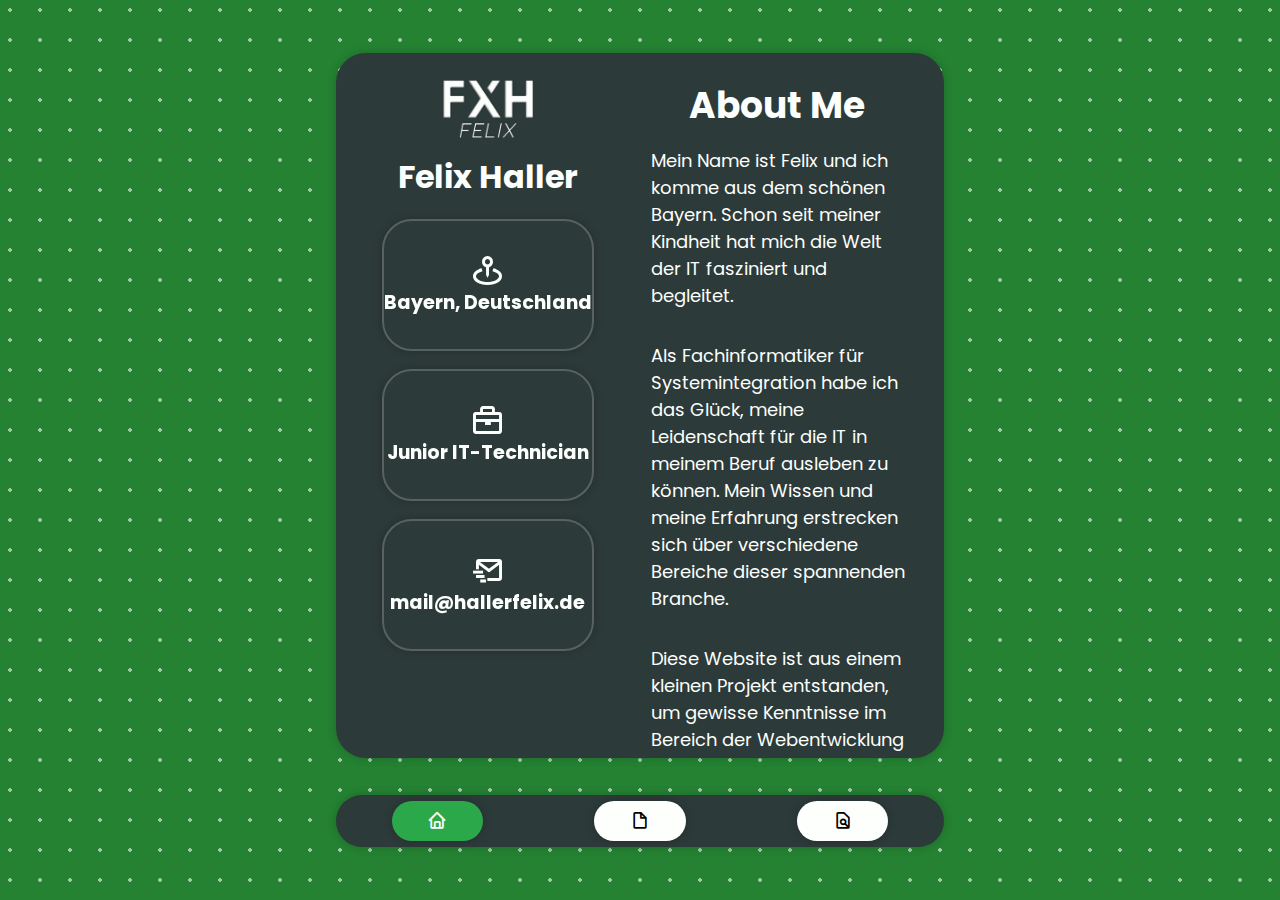
<file: index.html>
<!DOCTYPE html>
<html lang="en">

<head>
    <meta charset="UTF-8">
    <meta http-equiv="X-UA-Compatible" content="IE=edge">
    <meta name="viewport" content="width=device-width, initial-scale=1.0">
    <title>XXXX</title>
    <link rel="stylesheet" href="style.css">
    <link href='https://unpkg.com/boxicons@2.1.4/css/boxicons.min.css' rel='stylesheet'>
    <link rel="icon" href="/assets/FXH_Web_favicon.ico" type="image/x-icon">
</head>

<body>
    <div class="page">
        <div class="wrapper">
            <div class="content-box">
                <div id="mainpage" class="content active">
                    <div class="mainpage-content-left">
                        <img src="assets/FXH_Felix_Transparent.png">
                        <h1>Felix Haller</h1>
                        <div class="mainpage-box">
                            <i class='bx bx-map-pin'></i>
                            <h2 class="mainpage-box-h2">Bayern, Deutschland</h2>
                        </div>
                        <div class="mainpage-box">
                            <i class='bx bx-briefcase'></i>
                            <h2 class="mainpage-box-h2">Junior IT-Technician</h2>
                        </div>
                        <div class="mainpage-box">
                            <i class='bx bx-mail-send' ></i>
                            <h2 class="mainpage-box-h2">mail@hallerfelix.de</h2>
                        </div>
                    </div>
                    <div class="mainpage-content-right">
                        <h1>About Me</h1>
                        <p>Mein Name ist Felix und ich komme aus dem schönen Bayern. Schon seit meiner Kindheit hat mich die Welt der IT fasziniert und begleitet.</p>
                        <br>
                        <p>Als Fachinformatiker für Systemintegration habe ich das Glück, meine Leidenschaft für die IT in meinem Beruf ausleben zu können. Mein Wissen und meine Erfahrung erstrecken sich über verschiedene Bereiche dieser spannenden Branche.</p>
                        <br>
                        <p>Diese Website ist aus einem kleinen Projekt entstanden, um gewisse Kenntnisse im Bereich der Webentwicklung zu sammeln.</p>
                        <br>
                        <p>Fühl dich frei, dich umzusehen und bei Fragen oder Anregungen gerne Kontakt mit mir aufzunehmen.</p>
                    </div>
                </div>
                <!--<div id="contactform-page" class="content">
                    <form action="">
                        <h1>Kontaktformular</h1>
                        <h2>Wie kann ich helfen?</h2>
                        <div class="input-box-contactform">
                            <input type="text" placeholder="Name" required>
                        </div>
                        <div class="input-box-contactform">
                            <input type="text" placeholder="E-Mail-Adresse" required>
                        </div>
                        <div class="input-box-contactform">
                            <input type="text" placeholder="Betreff" required>
                        </div>
                        <div class="input-box-contactform">
                            <input type="text" placeholder="Nachricht" required>
                        </div>
                        <button type="submit" class="button">Absenden</button>
                    </form>
                </div>-->
                <div id="imprint-page" class="content">
                    <div class="imprint-page-content">
                        <h1>Impressum</h1>
                        <h3>Angaben gem. § 5 TMG:</h3>
                        <p>
                            XXXX<br>
                            Anschrift<br>
                            PLZ, Stadt<br>
                            Deutschland<br>
                        </p>
                        <h3>Kontakt:</h3>
                        <p>
                            E-Mail: MAIL
                        </p>
                        <h3>Haftungsausschluss – Disclaimer:</h3>
                        <p><b>Haftung für Inhalte</b><br>Alle Inhalte unseres Internetauftritts wurden mit größter Sorgfalt und nach bestem Gewissen erstellt. Für die Richtigkeit, Vollständigkeit und Aktualität der Inhalte können wir jedoch keine Gewähr übernehmen. Als Diensteanbieter sind wir gemäß § 7 Abs.1 TMG für eigene Inhalte auf diesen Seiten nach den allgemeinen Gesetzen verantwortlich. Nach §§ 8 bis 10 TMG sind wir als Diensteanbieter jedoch nicht verpflichtet, übermittelte oder gespeicherte fremde Informationen zu überwachen oder nach Umständen zu forschen, die auf eine rechtswidrige Tätigkeit hinweisen. Verpflichtungen zur Entfernung oder Sperrung der Nutzung von Informationen nach den allgemeinen Gesetzen bleiben hiervon unberührt. <br> <br> Eine diesbezügliche Haftung ist jedoch erst ab dem Zeitpunkt der Kenntniserlangung einer konkreten Rechtsverletzung möglich. Bei Bekanntwerden von den o.g. Rechtsverletzungen werden wir diese Inhalte unverzüglich entfernen.</p>
                        <p><b>Haftungsbeschränkung für externe Links</b><br>Unsere Webseite enthält Links auf externe Webseiten Dritter. Auf die Inhalte dieser direkt oder indirekt verlinkten Webseiten haben wir keinen Einfluss. Daher können wir für die „externen Links“ auch keine Gewähr auf Richtigkeit der Inhalte übernehmen. Für die Inhalte der externen Links sind die jeweilige Anbieter oder Betreiber (Urheber) der Seiten verantwortlich. <br> <br>Die externen Links wurden zum Zeitpunkt der Linksetzung auf eventuelle Rechtsverstöße überprüft und waren im Zeitpunkt der Linksetzung frei von rechtswidrigen Inhalten. Eine ständige inhaltliche Überprüfung der externen Links ist ohne konkrete Anhaltspunkte einer Rechtsverletzung nicht möglich. Bei direkten oder indirekten Verlinkungen auf die Webseiten Dritter, die außerhalb unseres Verantwortungsbereichs liegen, würde eine Haftungsverpflichtung ausschließlich in dem Fall nur bestehen, wenn wir von den Inhalten Kenntnis erlangen und es uns technisch möglich und zumutbar wäre, die Nutzung im Falle rechtswidriger Inhalte zu verhindern. <br><br>Diese Haftungsausschlusserklärung gilt auch innerhalb des eigenen Internetauftrittes „Name Ihrer Domain“ gesetzten Links und Verweise von Fragestellern, Blogeinträgern, Gästen des Diskussionsforums. Für illegale, fehlerhafte oder unvollständige Inhalte und insbesondere für Schäden, die aus der Nutzung oder Nichtnutzung solcherart dargestellten Informationen entstehen, haftet allein der Diensteanbieter der Seite, auf welche verwiesen wurde, nicht derjenige, der über Links auf die jeweilige Veröffentlichung lediglich verweist. <br><br>Werden uns Rechtsverletzungen bekannt, werden die externen Links durch uns unverzüglich entfernt.</p>
                        <p><b>Urheberrecht</b><br>Die auf unserer Webseite veröffentlichen Inhalte und Werke unterliegen dem deutschen Urheberrecht (https://www.gesetze-im-internet.de/urhg/index.html) . Die Vervielfältigung, Bearbeitung, Verbreitung und jede Art der Verwertung des geistigen Eigentums in ideeller und materieller Sicht des Urhebers außerhalb der Grenzen des Urheberrechtes bedürfen der vorherigen schriftlichen Zustimmung des jeweiligen Urhebers i.S.d. Urhebergesetzes (https://www.gesetze-im-internet.de/urhg/index.html). Downloads und Kopien dieser Seite sind nur für den privaten und nicht kommerziellen Gebrauch erlaubt. Sind die Inhalte auf unserer Webseite nicht von uns erstellt wurden, sind die Urheberrechte Dritter zu beachten. Die Inhalte Dritter werden als solche kenntlich gemacht. Sollten Sie trotzdem auf eine Urheberrechtsverletzung aufmerksam werden, bitten wir um einen entsprechenden Hinweis. Bei Bekanntwerden von Rechtsverletzungen werden wir derartige Inhalte unverzüglich entfernen.<br><br>Dieses Impressum wurde freundlicherweise von <b>jurarat.de</b> zur Verfügung gestellt.</p>
                    </div>
                </div>
                <div id="privacy-page" class="content">
                    <div class="privacy-page-content">
                        <h1>Datenschutz</h1>
                        <h3>Allgemeine Hinweise:</h3>
                        <p>Die folgenden Hinweise geben einen einfachen &Uuml;berblick dar&uuml;ber, was mit Ihren personenbezogenen Daten passiert, wenn Sie diese Website besuchen. Personenbezogene Daten sind alle Daten, mit denen Sie pers&ouml;nlich identifiziert werden k&ouml;nnen. Ausf&uuml;hrliche Informationen zum Thema Datenschutz entnehmen Sie unserer unter diesem Text aufgef&uuml;hrten Datenschutzerkl&auml;rung.</p>
                        <br>
                        <h3>Datenerfassung auf der Website:</h3>
                        <p><b>Wer ist verantwortlich f&uuml;r die Datenerfassung auf dieser Website?</b></p>
                        <p>Die Datenverarbeitung auf dieser Website erfolgt durch den Websitebetreiber. Dessen Kontaktdaten k&ouml;nnen Sie dem Abschnitt &bdquo;Hinweis zur Verantwortlichen Stelle&ldquo; in dieser Datenschutzerkl&auml;rung entnehmen.</p>
                        <br>
                        <p><b>Wie erfassen wir Ihre Daten?</b></p>
                        <p>Ihre Daten werden zum einen dadurch erhoben, dass Sie uns diese mitteilen. Hierbei kann es sich z.&nbsp;B. um Daten handeln, die Sie in ein Kontaktformular eingeben. Andere Daten werden automatisch oder nach Ihrer Einwilligung beim Besuch der Website durch unsere IT-Systeme erfasst. Das sind vor allem technische Daten (z.&nbsp;B. Internetbrowser, Betriebssystem oder Uhrzeit des Seitenaufrufs). Die Erfassung dieser Daten erfolgt automatisch, sobald Sie diese Website betreten.</p>
                        <br>
                        <p><b>Wof&uuml;r nutzen wir Ihre Daten?</b></p>
                        <p>Ein Teil der Daten wird erhoben, um eine fehlerfreie Bereitstellung der Website zu gew&auml;hrleisten. Andere Daten k&ouml;nnen zur Analyse Ihres Nutzerverhaltens verwendet werden.</p>
                        <br>
                        <p><b>Welche Rechte haben Sie bez&uuml;glich Ihrer Daten?</b></p>
                        <p>Sie haben jederzeit das Recht, unentgeltlich Auskunft &uuml;ber Herkunft, Empf&auml;nger und Zweck Ihrer gespeicherten personenbezogenen Daten zu erhalten. Sie haben au&szlig;erdem ein Recht, die Berichtigung oder L&ouml;schung dieser Daten zu verlangen. Wenn Sie eine Einwilligung zur Datenverarbeitung erteilt haben, k&ouml;nnen Sie diese Einwilligung jederzeit f&uuml;r die Zukunft widerrufen. Au&szlig;erdem haben Sie das Recht, unter bestimmten Umst&auml;nden die Einschr&auml;nkung der Verarbeitung Ihrer personenbezogenen Daten zu verlangen. Des Weiteren steht Ihnen ein Beschwerderecht bei der zust&auml;ndigen Aufsichtsbeh&ouml;rde zu.</p>
                        <br>
                        <h3>Hosting:</h3>
                        <p><b>Wir hosten die Inhalte unserer Website bei folgendem Anbieter:</b></p>
                        <p>Anbieter ist die Hetzner Online GmbH, Industriestr. 25, 91710 Gunzenhausen (nachfolgend Hetzner). Details entnehmen Sie der Datenschutzerkl&auml;rung von Hetzner: <a href="https://www.hetzner.com/de/rechtliches/datenschutz" target="_blank" rel="noopener noreferrer">Hetzner datenschutzerklaerung</a>.<br>Die Verwendung von Hetzner erfolgt auf Grundlage von Art. 6 Abs. 1 lit. f DSGVO. Wir haben ein berechtigtes Interesse an einer m&ouml;glichst zuverl&auml;ssigen Darstellung unserer Website. Sofern eine entsprechende Einwilligung abgefragt wurde, erfolgt die Verarbeitung ausschlie&szlig;lich auf Grundlage von Art. 6 Abs. 1 lit. a DSGVO und &sect; 25 Abs. 1 TTDSG, soweit die Einwilligung die Speicherung von Cookies oder den Zugriff auf Informationen im Endger&auml;t des Nutzers (z.&nbsp;B. Device-Fingerprinting) im Sinne des TTDSG umfasst. Die Einwilligung ist jederzeit widerrufbar.</p>
                        <br>
                        <h3>Allgemeine Hinweise und Pflicht&shy;informationen:</h3>
                        <p><b>Datenschutz:</b></p>
                        <p>Die Betreiber dieser Seiten nehmen den Schutz Ihrer pers&ouml;nlichen Daten sehr ernst. Wir behandeln Ihre personenbezogenen Daten vertraulich und entsprechend den gesetzlichen Datenschutzvorschriften sowie dieser Datenschutzerkl&auml;rung.</p> <p>Wenn Sie diese Website benutzen, werden verschiedene personenbezogene Daten erhoben. Personenbezogene Daten sind Daten, mit denen Sie pers&ouml;nlich identifiziert werden k&ouml;nnen. Die vorliegende Datenschutzerkl&auml;rung erl&auml;utert, welche Daten wir erheben und wof&uuml;r wir sie nutzen. Sie erl&auml;utert auch, wie und zu welchem Zweck das geschieht. Wir weisen darauf hin, dass die Daten&uuml;bertragung im Internet (z.&nbsp;B. bei der Kommunikation per E-Mail) Sicherheitsl&uuml;cken aufweisen kann. Ein l&uuml;ckenloser Schutz der Daten vor dem Zugriff durch Dritte ist nicht m&ouml;glich.</p>
                        <p><b>Hinweise zur verantwortlichen Stelle:</b></p>
                        <p>Die verantwortliche Stelle f&uuml;r die Datenverarbeitung auf dieser Website ist:</p>
                        <p>
                            <b>NAME</b><br>
                            Anschrift<br>
                            PLZ, Stadt<br>
                            Deutschland<br>
                        </p>
                        <br>
                        <p>Verantwortliche Stelle ist die nat&uuml;rliche oder juristische Person, die allein oder gemeinsam mit anderen &uuml;ber die Zwecke und Mittel der Verarbeitung von personenbezogenen Daten (z.&nbsp;B. Namen, E-Mail-Adressen o. &Auml;.) entscheidet.</p>
                        <br>
                        <h3>Speicherdauer</h3>
                        <p>Soweit innerhalb dieser Datenschutzerkl&auml;rung keine speziellere Speicherdauer genannt wurde, verbleiben Ihre personenbezogenen Daten bei uns, bis der Zweck f&uuml;r die Datenverarbeitung entf&auml;llt. Wenn Sie ein berechtigtes L&ouml;schersuchen geltend machen oder eine Einwilligung zur Datenverarbeitung widerrufen, werden Ihre Daten gel&ouml;scht, sofern wir keine anderen rechtlich zul&auml;ssigen Gr&uuml;nde f&uuml;r die Speicherung Ihrer personenbezogenen Daten haben (z.&nbsp;B. steuer- oder handelsrechtliche Aufbewahrungsfristen); im letztgenannten Fall erfolgt die L&ouml;schung nach Fortfall dieser Gr&uuml;nde.</p>
                        <br>
                        <h3>Allgemeine Hinweise zu den Rechtsgrundlagen der Datenverarbeitung auf dieser Website</h3> 
                        <p>Sofern Sie in die Datenverarbeitung eingewilligt haben, verarbeiten wir Ihre personenbezogenen Daten auf Grundlage von Art. 6 Abs. 1 lit. a DSGVO bzw. Art. 9 Abs. 2 lit. a DSGVO, sofern besondere Datenkategorien nach Art. 9 Abs. 1 DSGVO verarbeitet werden. Im Falle einer ausdr&uuml;cklichen Einwilligung in die &Uuml;bertragung personenbezogener Daten in Drittstaaten erfolgt die Datenverarbeitung au&szlig;erdem auf Grundlage von Art. 49 Abs. 1 lit. a DSGVO. Sofern Sie in die Speicherung von Cookies oder in den Zugriff auf Informationen in Ihr Endger&auml;t (z.&nbsp;B. via Device-Fingerprinting) eingewilligt haben, erfolgt die Datenverarbeitung zus&auml;tzlich auf Grundlage von &sect; 25 Abs. 1 TTDSG. Die Einwilligung ist jederzeit widerrufbar. Sind Ihre Daten zur Vertragserf&uuml;llung oder zur Durchf&uuml;hrung vorvertraglicher Ma&szlig;nahmen erforderlich, verarbeiten wir Ihre Daten auf Grundlage des Art. 6 Abs. 1 lit. b DSGVO. Des Weiteren verarbeiten wir Ihre Daten, sofern diese zur Erf&uuml;llung einer rechtlichen Verpflichtung erforderlich sind auf Grundlage von Art. 6 Abs. 1 lit. c DSGVO. Die Datenverarbeitung kann ferner auf Grundlage unseres berechtigten Interesses nach Art. 6 Abs. 1 lit. f DSGVO erfolgen. &Uuml;ber die jeweils im Einzelfall einschl&auml;gigen Rechtsgrundlagen wird in den folgenden Abs&auml;tzen dieser Datenschutzerkl&auml;rung informiert.</p>
                        <br>
                        <h3>Empfänger von personenbezogenen Daten</h3>
                        <p>Im Rahmen unserer Gesch&auml;ftst&auml;tigkeit arbeiten wir mit verschiedenen externen Stellen zusammen. Dabei ist teilweise auch eine &Uuml;bermittlung von personenbezogenen Daten an diese externen Stellen erforderlich. Wir geben personenbezogene Daten nur dann an externe Stellen weiter, wenn dies im Rahmen einer Vertragserf&uuml;llung erforderlich ist, wenn wir gesetzlich hierzu verpflichtet sind (z.&nbsp;B. Weitergabe von Daten an Steuerbeh&ouml;rden), wenn wir ein berechtigtes Interesse nach Art. 6 Abs. 1 lit. f DSGVO an der Weitergabe haben oder wenn eine sonstige Rechtsgrundlage die Datenweitergabe erlaubt. Beim Einsatz von Auftragsverarbeitern geben wir personenbezogene Daten unserer Kunden nur auf Grundlage eines g&uuml;ltigen Vertrags &uuml;ber Auftragsverarbeitung weiter. Im Falle einer gemeinsamen Verarbeitung wird ein Vertrag &uuml;ber gemeinsame Verarbeitung geschlossen.</p>
                        <br>
                        <h3>Widerruf Ihrer Einwilligung zur Datenverarbeitung</h3>
                        <p>Viele Datenverarbeitungsvorg&auml;nge sind nur mit Ihrer ausdr&uuml;cklichen Einwilligung m&ouml;glich. Sie k&ouml;nnen eine bereits erteilte Einwilligung jederzeit widerrufen. Die Rechtm&auml;&szlig;igkeit der bis zum Widerruf erfolgten Datenverarbeitung bleibt vom Widerruf unber&uuml;hrt.</p>
                        <br>
                        <h3>Widerspruchsrecht gegen die Datenerhebung in besonderen F&auml;llen sowie gegen Direktwerbung (Art. 21 DSGVO)</h3>
                        <p>WENN DIE DATENVERARBEITUNG AUF GRUNDLAGE VON ART. 6 ABS. 1 LIT. E ODER F DSGVO ERFOLGT, HABEN SIE JEDERZEIT DAS RECHT, AUS GR&Uuml;NDEN, DIE SICH AUS IHRER BESONDEREN SITUATION ERGEBEN, GEGEN DIE VERARBEITUNG IHRER PERSONENBEZOGENEN DATEN WIDERSPRUCH EINZULEGEN; DIES GILT AUCH F&Uuml;R EIN AUF DIESE BESTIMMUNGEN GEST&Uuml;TZTES PROFILING. DIE JEWEILIGE RECHTSGRUNDLAGE, AUF DENEN EINE VERARBEITUNG BERUHT, ENTNEHMEN SIE DIESER DATENSCHUTZERKL&Auml;RUNG. WENN SIE WIDERSPRUCH EINLEGEN, WERDEN WIR IHRE BETROFFENEN PERSONENBEZOGENEN DATEN NICHT MEHR VERARBEITEN, ES SEI DENN, WIR K&Ouml;NNEN ZWINGENDE SCHUTZW&Uuml;RDIGE GR&Uuml;NDE F&Uuml;R DIE VERARBEITUNG NACHWEISEN, DIE IHRE INTERESSEN, RECHTE UND FREIHEITEN &Uuml;BERWIEGEN ODER DIE VERARBEITUNG DIENT DER GELTENDMACHUNG, AUS&Uuml;BUNG ODER VERTEIDIGUNG VON RECHTSANSPR&Uuml;CHEN (WIDERSPRUCH NACH ART. 21 ABS. 1 DSGVO).</p> <p>WERDEN IHRE PERSONENBEZOGENEN DATEN VERARBEITET, UM DIREKTWERBUNG ZU BETREIBEN, SO HABEN SIE DAS RECHT, JEDERZEIT WIDERSPRUCH GEGEN DIE VERARBEITUNG SIE BETREFFENDER PERSONENBEZOGENER DATEN ZUM ZWECKE DERARTIGER WERBUNG EINZULEGEN; DIES GILT AUCH F&Uuml;R DAS PROFILING, SOWEIT ES MIT SOLCHER DIREKTWERBUNG IN VERBINDUNG STEHT. WENN SIE WIDERSPRECHEN, WERDEN IHRE PERSONENBEZOGENEN DATEN ANSCHLIESSEND NICHT MEHR ZUM ZWECKE DER DIREKTWERBUNG VERWENDET (WIDERSPRUCH NACH ART. 21 ABS. 2 DSGVO).</p>
                        <br>
                        <h3>Beschwerde&shy;recht bei der zust&auml;ndigen Aufsichts&shy;beh&ouml;rde</h3>
                        <p>Im Falle von Verst&ouml;&szlig;en gegen die DSGVO steht den Betroffenen ein Beschwerderecht bei einer Aufsichtsbeh&ouml;rde, insbesondere in dem Mitgliedstaat ihres gew&ouml;hnlichen Aufenthalts, ihres Arbeitsplatzes oder des Orts des mutma&szlig;lichen Versto&szlig;es zu. Das Beschwerderecht besteht unbeschadet anderweitiger verwaltungsrechtlicher oder gerichtlicher Rechtsbehelfe.</p>
                        <br>
                        <h3>Recht auf Daten&shy;&uuml;bertrag&shy;barkeit</h3>
                        <p>Sie haben das Recht, Daten, die wir auf Grundlage Ihrer Einwilligung oder in Erf&uuml;llung eines Vertrags automatisiert verarbeiten, an sich oder an einen Dritten in einem g&auml;ngigen, maschinenlesbaren Format aush&auml;ndigen zu lassen. Sofern Sie die direkte &Uuml;bertragung der Daten an einen anderen Verantwortlichen verlangen, erfolgt dies nur, soweit es technisch machbar ist.</p>
                        <br>
                        <h3>Auskunft, Berichtigung und L&ouml;schung</h3>
                        <p>Sie haben im Rahmen der geltenden gesetzlichen Bestimmungen jederzeit das Recht auf unentgeltliche Auskunft &uuml;ber Ihre gespeicherten personenbezogenen Daten, deren Herkunft und Empf&auml;nger und den Zweck der Datenverarbeitung und ggf. ein Recht auf Berichtigung oder L&ouml;schung dieser Daten. Hierzu sowie zu weiteren Fragen zum Thema personenbezogene Daten k&ouml;nnen Sie sich jederzeit an uns wenden.</p>
                        <br>
                        <h3>Recht auf Einschr&auml;nkung der Verarbeitung</h3>
                        <p>Sie haben das Recht, die Einschr&auml;nkung der Verarbeitung Ihrer personenbezogenen Daten zu verlangen. Hierzu k&ouml;nnen Sie sich jederzeit an uns wenden. Das Recht auf Einschr&auml;nkung der Verarbeitung besteht in folgenden F&auml;llen:</p>
                        <p>- Wenn Sie die Richtigkeit Ihrer bei uns gespeicherten personenbezogenen Daten bestreiten, ben&ouml;tigen wir in der Regel Zeit, um dies zu &uuml;berpr&uuml;fen. F&uuml;r die Dauer der Pr&uuml;fung haben Sie das Recht, die Einschr&auml;nkung der Verarbeitung Ihrer personenbezogenen Daten zu verlangen.</p> 
                        <p>- Wenn die Verarbeitung Ihrer personenbezogenen Daten unrechtm&auml;&szlig;ig geschah/geschieht, k&ouml;nnen Sie statt der L&ouml;schung die Einschr&auml;nkung der Datenverarbeitung verlangen.</p>
                        <p>- Wenn wir Ihre personenbezogenen Daten nicht mehr ben&ouml;tigen, Sie sie jedoch zur Aus&uuml;bung, Verteidigung oder Geltendmachung von Rechtsanspr&uuml;chen ben&ouml;tigen, haben Sie das Recht, statt der L&ouml;schung die Einschr&auml;nkung der Verarbeitung Ihrer personenbezogenen Daten zu verlangen.</p> 
                        <p>- Wenn Sie einen Widerspruch nach Art. 21 Abs. 1 DSGVO eingelegt haben, muss eine Abw&auml;gung zwischen Ihren und unseren Interessen vorgenommen werden. Solange noch nicht feststeht, wessen Interessen &uuml;berwiegen, haben Sie das Recht, die Einschr&auml;nkung der Verarbeitung Ihrer personenbezogenen Daten zu verlangen.</p> 
                        <p>Wenn Sie die Verarbeitung Ihrer personenbezogenen Daten eingeschr&auml;nkt haben, d&uuml;rfen diese Daten &ndash; von ihrer Speicherung abgesehen &ndash; nur mit Ihrer Einwilligung oder zur Geltendmachung, Aus&uuml;bung oder Verteidigung von Rechtsanspr&uuml;chen oder zum Schutz der Rechte einer anderen nat&uuml;rlichen oder juristischen Person oder aus Gr&uuml;nden eines wichtigen &ouml;ffentlichen Interesses der Europ&auml;ischen Union oder eines Mitgliedstaats verarbeitet werden.</p>
                        <br>
                        <h3>SSL- bzw. TLS-Verschl&uuml;sselung</h3>
                        <p>Diese Seite nutzt aus Sicherheitsgr&uuml;nden und zum Schutz der &Uuml;bertragung vertraulicher Inhalte, wie zum Beispiel Bestellungen oder Anfragen, die Sie an uns als Seitenbetreiber senden, eine SSL- bzw. TLS-Verschl&uuml;sselung. Eine verschl&uuml;sselte Verbindung erkennen Sie daran, dass die Adresszeile des Browsers von &bdquo;http://&ldquo; auf &bdquo;https://&ldquo; wechselt und an dem Schloss-Symbol in Ihrer Browserzeile.</p> <p>Wenn die SSL- bzw. TLS-Verschl&uuml;sselung aktiviert ist, k&ouml;nnen die Daten, die Sie an uns &uuml;bermitteln, nicht von Dritten mitgelesen werden.</p>
                        <br>
                        <p>Quelle: <a href="https://www.datenschutzerklaerung.de">https://www.datenschutzerklaerung.de</a></p>
                    </div>
                </div>
            </div>
            <div class="navigation" href="#">
                <button id="btn_back" class="nav-button active">
                    <i class='bx bx-home'></i>
                </button>
                <!-- <button id="btn_next" class="nav-button"><i class='bx bx-envelope' ></i></button> -->
                <button id="btn_next" class="nav-button"><i class='bx bx-file-blank' ></i></button>
                <button id="btn_next" class="nav-button"><i class='bx bx-file-find' ></i></button>
            </div>
        </div>
    </div>

    <script>
        const tabs = document.querySelectorAll('.nav-button')
        const content = document.querySelectorAll('.content')

        tabs.forEach((tab, index) => {
            tab.addEventListener('click', () => {
                tabs.forEach(tab => {tab.classList.remove('active')});
                tab.classList.add('active');
            
            content.forEach(content => {content.classList.remove('active')});
            content[index].classList.add('active');
            });
        });
    </script>

</body>

</html>
</file>
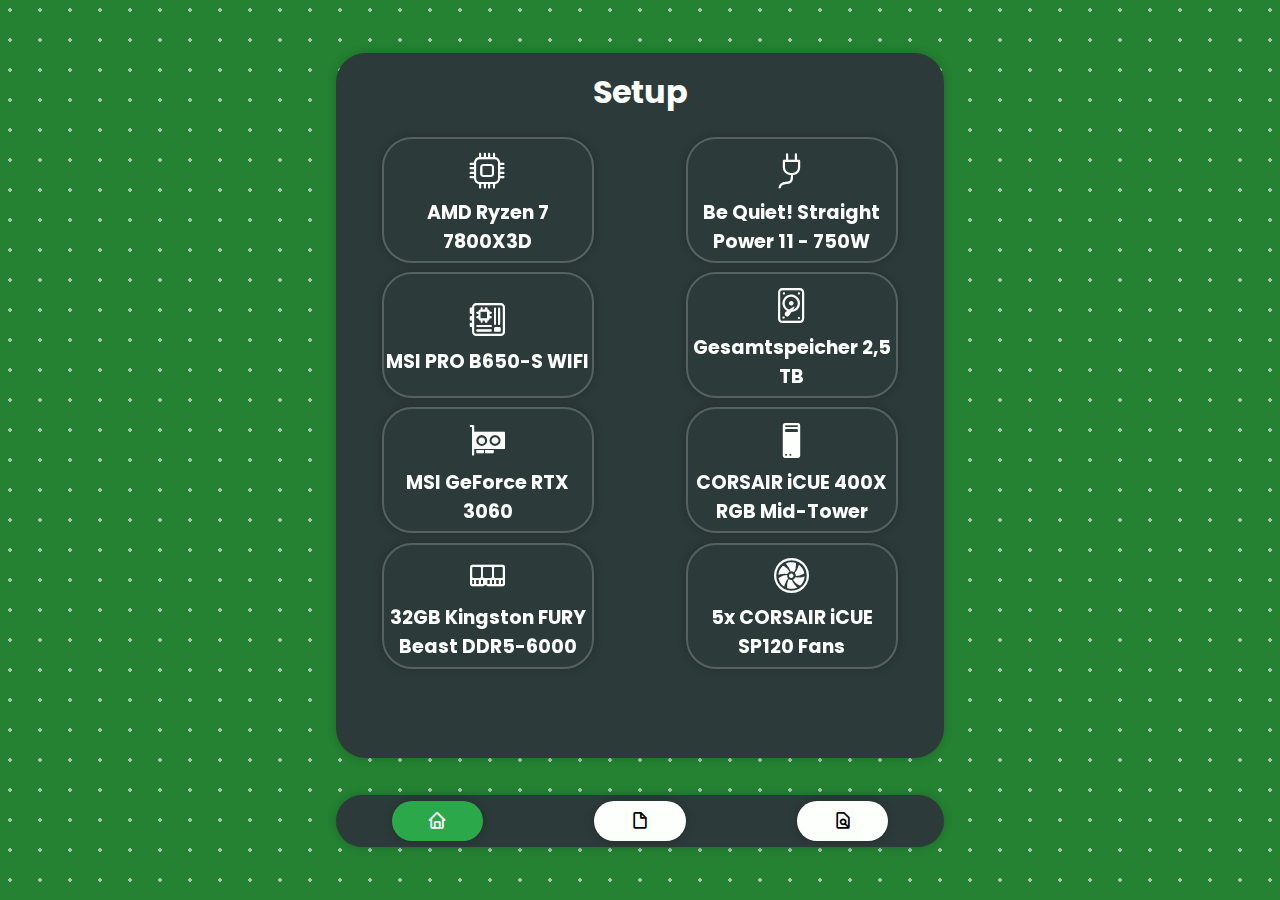
<file: SetupPage/index.html>
<!DOCTYPE html>
<html lang="en">

<head>
    <meta charset="UTF-8">
    <meta http-equiv="X-UA-Compatible" content="IE=edge">
    <meta name="viewport" content="width=device-width, initial-scale=1.0">
    <title>FXH - Setup</title>
    <link rel="stylesheet" href="style.css">
    <link href='https://unpkg.com/boxicons@2.1.4/css/boxicons.min.css' rel='stylesheet'>
    <link rel="stylesheet" href="https://cdn.jsdelivr.net/npm/bootstrap-icons@1.11.3/font/bootstrap-icons.min.css">
</head>

<body>
    <div class="page">
        <div class="wrapper">
            <div class="content-box">
                <div id="mainpage" class="content active">
                    <h1>Setup</h1>
                    <div class="mainpage-content">
                        <div class="mainpage-content-left">
                            <div class="mainpage-box">
                                <i class="bi bi-cpu"></i>
                                <h2 class="mainpage-box-h2">AMD Ryzen 7 7800X3D</h2>
                            </div>
                            <div class="mainpage-box">
                                <i class="bi bi-motherboard"></i>
                                <h2 class="mainpage-box-h2">MSI PRO B650-S WIFI</h2>
                            </div>
                            <div class="mainpage-box">
                                <i class="bi bi-gpu-card"></i>
                                <h2 class="mainpage-box-h2">MSI GeForce RTX 3060</h2>
                            </div>
                            <div class="mainpage-box">
                                <i class="bi bi-memory"></i>
                                <h2 class="mainpage-box-h2">32GB Kingston FURY Beast DDR5-6000</h2>
                            </div>
                        </div>
                        <div class="mainpage-content-right">
                            <div class="mainpage-box">
                                <i class="bi bi-plug"></i>
                                <h2 class="mainpage-box-h2">Be Quiet! Straight Power 11 - 750W</h2>
                            </div>
                            <div class="mainpage-box">
                                <i class="bi bi-device-hdd"></i>
                                <h2 class="mainpage-box-h2">Gesamtspeicher 2,5 TB</h2>
                            </div>
                            <div class="mainpage-box">
                                <i class="bi bi-pc"></i>
                                <h2 class="mainpage-box-h2">CORSAIR iCUE 400X RGB Mid-Tower</h2>
                            </div>
                            <div class="mainpage-box">
                                <i class="bi bi-fan"></i>
                                <h2 class="mainpage-box-h2">5x CORSAIR iCUE SP120 Fans</h2>
                            </div>
                        </div>
                    </div>
                </div>
                <!--<div id="contactform-page" class="content">
                    <form action="">
                        <h1>Kontaktformular</h1>
                        <h2>Wie kann ich helfen?</h2>
                        <div class="input-box-contactform">
                            <input type="text" placeholder="Name" required>
                        </div>
                        <div class="input-box-contactform">
                            <input type="text" placeholder="E-Mail-Adresse" required>
                        </div>
                        <div class="input-box-contactform">
                            <input type="text" placeholder="Betreff" required>
                        </div>
                        <div class="input-box-contactform">
                            <input type="text" placeholder="Nachricht" required>
                        </div>
                        <button type="submit" class="button">Absenden</button>
                    </form>
                </div>-->
                <div id="imprint-page" class="content">
                    <div class="imprint-page-content">
                        <h1>Impressum</h1>
                        <h3>Angaben gem. § 5 TMG:</h3>
                        <p>
                            Felix Haller<br>
                            PO#++8501++<br>
                            DPT# 3000026<br>
                            12678, Berlin<br>
                            Deutschland<br>
                        </p>
                        <h3>Kontakt:</h3>
                        <p>
                            E-Mail: mail@flixxx-felix.de
                        </p>
                        <h3>Haftungsausschluss – Disclaimer:</h3>
                        <p><b>Haftung für Inhalte</b><br>Alle Inhalte unseres Internetauftritts wurden mit größter Sorgfalt und nach bestem Gewissen erstellt. Für die Richtigkeit, Vollständigkeit und Aktualität der Inhalte können wir jedoch keine Gewähr übernehmen. Als Diensteanbieter sind wir gemäß § 7 Abs.1 TMG für eigene Inhalte auf diesen Seiten nach den allgemeinen Gesetzen verantwortlich. Nach §§ 8 bis 10 TMG sind wir als Diensteanbieter jedoch nicht verpflichtet, übermittelte oder gespeicherte fremde Informationen zu überwachen oder nach Umständen zu forschen, die auf eine rechtswidrige Tätigkeit hinweisen. Verpflichtungen zur Entfernung oder Sperrung der Nutzung von Informationen nach den allgemeinen Gesetzen bleiben hiervon unberührt. <br> <br> Eine diesbezügliche Haftung ist jedoch erst ab dem Zeitpunkt der Kenntniserlangung einer konkreten Rechtsverletzung möglich. Bei Bekanntwerden von den o.g. Rechtsverletzungen werden wir diese Inhalte unverzüglich entfernen.</p>
                        <p><b>Haftungsbeschränkung für externe Links</b><br>Unsere Webseite enthält Links auf externe Webseiten Dritter. Auf die Inhalte dieser direkt oder indirekt verlinkten Webseiten haben wir keinen Einfluss. Daher können wir für die „externen Links“ auch keine Gewähr auf Richtigkeit der Inhalte übernehmen. Für die Inhalte der externen Links sind die jeweilige Anbieter oder Betreiber (Urheber) der Seiten verantwortlich. <br> <br>Die externen Links wurden zum Zeitpunkt der Linksetzung auf eventuelle Rechtsverstöße überprüft und waren im Zeitpunkt der Linksetzung frei von rechtswidrigen Inhalten. Eine ständige inhaltliche Überprüfung der externen Links ist ohne konkrete Anhaltspunkte einer Rechtsverletzung nicht möglich. Bei direkten oder indirekten Verlinkungen auf die Webseiten Dritter, die außerhalb unseres Verantwortungsbereichs liegen, würde eine Haftungsverpflichtung ausschließlich in dem Fall nur bestehen, wenn wir von den Inhalten Kenntnis erlangen und es uns technisch möglich und zumutbar wäre, die Nutzung im Falle rechtswidriger Inhalte zu verhindern. <br><br>Diese Haftungsausschlusserklärung gilt auch innerhalb des eigenen Internetauftrittes „Name Ihrer Domain“ gesetzten Links und Verweise von Fragestellern, Blogeinträgern, Gästen des Diskussionsforums. Für illegale, fehlerhafte oder unvollständige Inhalte und insbesondere für Schäden, die aus der Nutzung oder Nichtnutzung solcherart dargestellten Informationen entstehen, haftet allein der Diensteanbieter der Seite, auf welche verwiesen wurde, nicht derjenige, der über Links auf die jeweilige Veröffentlichung lediglich verweist. <br><br>Werden uns Rechtsverletzungen bekannt, werden die externen Links durch uns unverzüglich entfernt.</p>
                        <p><b>Urheberrecht</b><br>Die auf unserer Webseite veröffentlichen Inhalte und Werke unterliegen dem deutschen Urheberrecht (https://www.gesetze-im-internet.de/urhg/index.html) . Die Vervielfältigung, Bearbeitung, Verbreitung und jede Art der Verwertung des geistigen Eigentums in ideeller und materieller Sicht des Urhebers außerhalb der Grenzen des Urheberrechtes bedürfen der vorherigen schriftlichen Zustimmung des jeweiligen Urhebers i.S.d. Urhebergesetzes (https://www.gesetze-im-internet.de/urhg/index.html). Downloads und Kopien dieser Seite sind nur für den privaten und nicht kommerziellen Gebrauch erlaubt. Sind die Inhalte auf unserer Webseite nicht von uns erstellt wurden, sind die Urheberrechte Dritter zu beachten. Die Inhalte Dritter werden als solche kenntlich gemacht. Sollten Sie trotzdem auf eine Urheberrechtsverletzung aufmerksam werden, bitten wir um einen entsprechenden Hinweis. Bei Bekanntwerden von Rechtsverletzungen werden wir derartige Inhalte unverzüglich entfernen.<br><br>Dieses Impressum wurde freundlicherweise von <b>jurarat.de</b> zur Verfügung gestellt.</p>
                    </div>
                </div>
                <div id="privacy-page" class="content">
                    <div class="privacy-page-content">
                        <h1>Datenschutz</h1>
                        <h3>Allgemeine Hinweise:</h3>
                        <p>Die folgenden Hinweise geben einen einfachen &Uuml;berblick dar&uuml;ber, was mit Ihren personenbezogenen Daten passiert, wenn Sie diese Website besuchen. Personenbezogene Daten sind alle Daten, mit denen Sie pers&ouml;nlich identifiziert werden k&ouml;nnen. Ausf&uuml;hrliche Informationen zum Thema Datenschutz entnehmen Sie unserer unter diesem Text aufgef&uuml;hrten Datenschutzerkl&auml;rung.</p>
                        <br>
                        <h3>Datenerfassung auf der Website:</h3>
                        <p><b>Wer ist verantwortlich f&uuml;r die Datenerfassung auf dieser Website?</b></p>
                        <p>Die Datenverarbeitung auf dieser Website erfolgt durch den Websitebetreiber. Dessen Kontaktdaten k&ouml;nnen Sie dem Abschnitt &bdquo;Hinweis zur Verantwortlichen Stelle&ldquo; in dieser Datenschutzerkl&auml;rung entnehmen.</p>
                        <br>
                        <p><b>Wie erfassen wir Ihre Daten?</b></p>
                        <p>Ihre Daten werden zum einen dadurch erhoben, dass Sie uns diese mitteilen. Hierbei kann es sich z.&nbsp;B. um Daten handeln, die Sie in ein Kontaktformular eingeben. Andere Daten werden automatisch oder nach Ihrer Einwilligung beim Besuch der Website durch unsere IT-Systeme erfasst. Das sind vor allem technische Daten (z.&nbsp;B. Internetbrowser, Betriebssystem oder Uhrzeit des Seitenaufrufs). Die Erfassung dieser Daten erfolgt automatisch, sobald Sie diese Website betreten.</p>
                        <br>
                        <p><b>Wof&uuml;r nutzen wir Ihre Daten?</b></p>
                        <p>Ein Teil der Daten wird erhoben, um eine fehlerfreie Bereitstellung der Website zu gew&auml;hrleisten. Andere Daten k&ouml;nnen zur Analyse Ihres Nutzerverhaltens verwendet werden.</p>
                        <br>
                        <p><b>Welche Rechte haben Sie bez&uuml;glich Ihrer Daten?</b></p>
                        <p>Sie haben jederzeit das Recht, unentgeltlich Auskunft &uuml;ber Herkunft, Empf&auml;nger und Zweck Ihrer gespeicherten personenbezogenen Daten zu erhalten. Sie haben au&szlig;erdem ein Recht, die Berichtigung oder L&ouml;schung dieser Daten zu verlangen. Wenn Sie eine Einwilligung zur Datenverarbeitung erteilt haben, k&ouml;nnen Sie diese Einwilligung jederzeit f&uuml;r die Zukunft widerrufen. Au&szlig;erdem haben Sie das Recht, unter bestimmten Umst&auml;nden die Einschr&auml;nkung der Verarbeitung Ihrer personenbezogenen Daten zu verlangen. Des Weiteren steht Ihnen ein Beschwerderecht bei der zust&auml;ndigen Aufsichtsbeh&ouml;rde zu.</p>
                        <br>
                        <h3>Hosting:</h3>
                        <p><b>Wir hosten die Inhalte unserer Website bei folgendem Anbieter:</b></p>
                        <p>Anbieter ist die Hetzner Online GmbH, Industriestr. 25, 91710 Gunzenhausen (nachfolgend Hetzner). Details entnehmen Sie der Datenschutzerkl&auml;rung von Hetzner: <a href="https://www.hetzner.com/de/rechtliches/datenschutz" target="_blank" rel="noopener noreferrer">https://www.hetzner.com/de/rechtliches/datenschutz</a>.<br>Die Verwendung von Hetzner erfolgt auf Grundlage von Art. 6 Abs. 1 lit. f DSGVO. Wir haben ein berechtigtes Interesse an einer m&ouml;glichst zuverl&auml;ssigen Darstellung unserer Website. Sofern eine entsprechende Einwilligung abgefragt wurde, erfolgt die Verarbeitung ausschlie&szlig;lich auf Grundlage von Art. 6 Abs. 1 lit. a DSGVO und &sect; 25 Abs. 1 TTDSG, soweit die Einwilligung die Speicherung von Cookies oder den Zugriff auf Informationen im Endger&auml;t des Nutzers (z.&nbsp;B. Device-Fingerprinting) im Sinne des TTDSG umfasst. Die Einwilligung ist jederzeit widerrufbar.</p>
                        <br>
                        <h3>Allgemeine Hinweise und Pflicht&shy;informationen:</h3>
                        <p><b>Datenschutz:</b></p>
                        <p>Die Betreiber dieser Seiten nehmen den Schutz Ihrer pers&ouml;nlichen Daten sehr ernst. Wir behandeln Ihre personenbezogenen Daten vertraulich und entsprechend den gesetzlichen Datenschutzvorschriften sowie dieser Datenschutzerkl&auml;rung.</p> <p>Wenn Sie diese Website benutzen, werden verschiedene personenbezogene Daten erhoben. Personenbezogene Daten sind Daten, mit denen Sie pers&ouml;nlich identifiziert werden k&ouml;nnen. Die vorliegende Datenschutzerkl&auml;rung erl&auml;utert, welche Daten wir erheben und wof&uuml;r wir sie nutzen. Sie erl&auml;utert auch, wie und zu welchem Zweck das geschieht. Wir weisen darauf hin, dass die Daten&uuml;bertragung im Internet (z.&nbsp;B. bei der Kommunikation per E-Mail) Sicherheitsl&uuml;cken aufweisen kann. Ein l&uuml;ckenloser Schutz der Daten vor dem Zugriff durch Dritte ist nicht m&ouml;glich.</p>
                        <p><b>Hinweise zur verantwortlichen Stelle:</b></p>
                        <p>Die verantwortliche Stelle f&uuml;r die Datenverarbeitung auf dieser Website ist:</p>
                        <p>
                            <b>Felix Haller</b><br>
                            PO#++8501++<br>
                            DPT# 3000026<br>
                            12678, Berlin<br>
                            Deutschland<br>
                        </p>
                        <br>
                        <p>Verantwortliche Stelle ist die nat&uuml;rliche oder juristische Person, die allein oder gemeinsam mit anderen &uuml;ber die Zwecke und Mittel der Verarbeitung von personenbezogenen Daten (z.&nbsp;B. Namen, E-Mail-Adressen o. &Auml;.) entscheidet.</p>
                        <br>
                        <h3>Speicherdauer</h3>
                        <p>Soweit innerhalb dieser Datenschutzerkl&auml;rung keine speziellere Speicherdauer genannt wurde, verbleiben Ihre personenbezogenen Daten bei uns, bis der Zweck f&uuml;r die Datenverarbeitung entf&auml;llt. Wenn Sie ein berechtigtes L&ouml;schersuchen geltend machen oder eine Einwilligung zur Datenverarbeitung widerrufen, werden Ihre Daten gel&ouml;scht, sofern wir keine anderen rechtlich zul&auml;ssigen Gr&uuml;nde f&uuml;r die Speicherung Ihrer personenbezogenen Daten haben (z.&nbsp;B. steuer- oder handelsrechtliche Aufbewahrungsfristen); im letztgenannten Fall erfolgt die L&ouml;schung nach Fortfall dieser Gr&uuml;nde.</p>
                        <br>
                        <h3>Allgemeine Hinweise zu den Rechtsgrundlagen der Datenverarbeitung auf dieser Website</h3> 
                        <p>Sofern Sie in die Datenverarbeitung eingewilligt haben, verarbeiten wir Ihre personenbezogenen Daten auf Grundlage von Art. 6 Abs. 1 lit. a DSGVO bzw. Art. 9 Abs. 2 lit. a DSGVO, sofern besondere Datenkategorien nach Art. 9 Abs. 1 DSGVO verarbeitet werden. Im Falle einer ausdr&uuml;cklichen Einwilligung in die &Uuml;bertragung personenbezogener Daten in Drittstaaten erfolgt die Datenverarbeitung au&szlig;erdem auf Grundlage von Art. 49 Abs. 1 lit. a DSGVO. Sofern Sie in die Speicherung von Cookies oder in den Zugriff auf Informationen in Ihr Endger&auml;t (z.&nbsp;B. via Device-Fingerprinting) eingewilligt haben, erfolgt die Datenverarbeitung zus&auml;tzlich auf Grundlage von &sect; 25 Abs. 1 TTDSG. Die Einwilligung ist jederzeit widerrufbar. Sind Ihre Daten zur Vertragserf&uuml;llung oder zur Durchf&uuml;hrung vorvertraglicher Ma&szlig;nahmen erforderlich, verarbeiten wir Ihre Daten auf Grundlage des Art. 6 Abs. 1 lit. b DSGVO. Des Weiteren verarbeiten wir Ihre Daten, sofern diese zur Erf&uuml;llung einer rechtlichen Verpflichtung erforderlich sind auf Grundlage von Art. 6 Abs. 1 lit. c DSGVO. Die Datenverarbeitung kann ferner auf Grundlage unseres berechtigten Interesses nach Art. 6 Abs. 1 lit. f DSGVO erfolgen. &Uuml;ber die jeweils im Einzelfall einschl&auml;gigen Rechtsgrundlagen wird in den folgenden Abs&auml;tzen dieser Datenschutzerkl&auml;rung informiert.</p>
                        <br>
                        <h3>Empfänger von personenbezogenen Daten</h3>
                        <p>Im Rahmen unserer Gesch&auml;ftst&auml;tigkeit arbeiten wir mit verschiedenen externen Stellen zusammen. Dabei ist teilweise auch eine &Uuml;bermittlung von personenbezogenen Daten an diese externen Stellen erforderlich. Wir geben personenbezogene Daten nur dann an externe Stellen weiter, wenn dies im Rahmen einer Vertragserf&uuml;llung erforderlich ist, wenn wir gesetzlich hierzu verpflichtet sind (z.&nbsp;B. Weitergabe von Daten an Steuerbeh&ouml;rden), wenn wir ein berechtigtes Interesse nach Art. 6 Abs. 1 lit. f DSGVO an der Weitergabe haben oder wenn eine sonstige Rechtsgrundlage die Datenweitergabe erlaubt. Beim Einsatz von Auftragsverarbeitern geben wir personenbezogene Daten unserer Kunden nur auf Grundlage eines g&uuml;ltigen Vertrags &uuml;ber Auftragsverarbeitung weiter. Im Falle einer gemeinsamen Verarbeitung wird ein Vertrag &uuml;ber gemeinsame Verarbeitung geschlossen.</p>
                        <br>
                        <h3>Widerruf Ihrer Einwilligung zur Datenverarbeitung</h3>
                        <p>Viele Datenverarbeitungsvorg&auml;nge sind nur mit Ihrer ausdr&uuml;cklichen Einwilligung m&ouml;glich. Sie k&ouml;nnen eine bereits erteilte Einwilligung jederzeit widerrufen. Die Rechtm&auml;&szlig;igkeit der bis zum Widerruf erfolgten Datenverarbeitung bleibt vom Widerruf unber&uuml;hrt.</p>
                        <br>
                        <h3>Widerspruchsrecht gegen die Datenerhebung in besonderen F&auml;llen sowie gegen Direktwerbung (Art. 21 DSGVO)</h3>
                        <p>WENN DIE DATENVERARBEITUNG AUF GRUNDLAGE VON ART. 6 ABS. 1 LIT. E ODER F DSGVO ERFOLGT, HABEN SIE JEDERZEIT DAS RECHT, AUS GR&Uuml;NDEN, DIE SICH AUS IHRER BESONDEREN SITUATION ERGEBEN, GEGEN DIE VERARBEITUNG IHRER PERSONENBEZOGENEN DATEN WIDERSPRUCH EINZULEGEN; DIES GILT AUCH F&Uuml;R EIN AUF DIESE BESTIMMUNGEN GEST&Uuml;TZTES PROFILING. DIE JEWEILIGE RECHTSGRUNDLAGE, AUF DENEN EINE VERARBEITUNG BERUHT, ENTNEHMEN SIE DIESER DATENSCHUTZERKL&Auml;RUNG. WENN SIE WIDERSPRUCH EINLEGEN, WERDEN WIR IHRE BETROFFENEN PERSONENBEZOGENEN DATEN NICHT MEHR VERARBEITEN, ES SEI DENN, WIR K&Ouml;NNEN ZWINGENDE SCHUTZW&Uuml;RDIGE GR&Uuml;NDE F&Uuml;R DIE VERARBEITUNG NACHWEISEN, DIE IHRE INTERESSEN, RECHTE UND FREIHEITEN &Uuml;BERWIEGEN ODER DIE VERARBEITUNG DIENT DER GELTENDMACHUNG, AUS&Uuml;BUNG ODER VERTEIDIGUNG VON RECHTSANSPR&Uuml;CHEN (WIDERSPRUCH NACH ART. 21 ABS. 1 DSGVO).</p> <p>WERDEN IHRE PERSONENBEZOGENEN DATEN VERARBEITET, UM DIREKTWERBUNG ZU BETREIBEN, SO HABEN SIE DAS RECHT, JEDERZEIT WIDERSPRUCH GEGEN DIE VERARBEITUNG SIE BETREFFENDER PERSONENBEZOGENER DATEN ZUM ZWECKE DERARTIGER WERBUNG EINZULEGEN; DIES GILT AUCH F&Uuml;R DAS PROFILING, SOWEIT ES MIT SOLCHER DIREKTWERBUNG IN VERBINDUNG STEHT. WENN SIE WIDERSPRECHEN, WERDEN IHRE PERSONENBEZOGENEN DATEN ANSCHLIESSEND NICHT MEHR ZUM ZWECKE DER DIREKTWERBUNG VERWENDET (WIDERSPRUCH NACH ART. 21 ABS. 2 DSGVO).</p>
                        <br>
                        <h3>Beschwerde&shy;recht bei der zust&auml;ndigen Aufsichts&shy;beh&ouml;rde</h3>
                        <p>Im Falle von Verst&ouml;&szlig;en gegen die DSGVO steht den Betroffenen ein Beschwerderecht bei einer Aufsichtsbeh&ouml;rde, insbesondere in dem Mitgliedstaat ihres gew&ouml;hnlichen Aufenthalts, ihres Arbeitsplatzes oder des Orts des mutma&szlig;lichen Versto&szlig;es zu. Das Beschwerderecht besteht unbeschadet anderweitiger verwaltungsrechtlicher oder gerichtlicher Rechtsbehelfe.</p>
                        <br>
                        <h3>Recht auf Daten&shy;&uuml;bertrag&shy;barkeit</h3>
                        <p>Sie haben das Recht, Daten, die wir auf Grundlage Ihrer Einwilligung oder in Erf&uuml;llung eines Vertrags automatisiert verarbeiten, an sich oder an einen Dritten in einem g&auml;ngigen, maschinenlesbaren Format aush&auml;ndigen zu lassen. Sofern Sie die direkte &Uuml;bertragung der Daten an einen anderen Verantwortlichen verlangen, erfolgt dies nur, soweit es technisch machbar ist.</p>
                        <br>
                        <h3>Auskunft, Berichtigung und L&ouml;schung</h3>
                        <p>Sie haben im Rahmen der geltenden gesetzlichen Bestimmungen jederzeit das Recht auf unentgeltliche Auskunft &uuml;ber Ihre gespeicherten personenbezogenen Daten, deren Herkunft und Empf&auml;nger und den Zweck der Datenverarbeitung und ggf. ein Recht auf Berichtigung oder L&ouml;schung dieser Daten. Hierzu sowie zu weiteren Fragen zum Thema personenbezogene Daten k&ouml;nnen Sie sich jederzeit an uns wenden.</p>
                        <br>
                        <h3>Recht auf Einschr&auml;nkung der Verarbeitung</h3>
                        <p>Sie haben das Recht, die Einschr&auml;nkung der Verarbeitung Ihrer personenbezogenen Daten zu verlangen. Hierzu k&ouml;nnen Sie sich jederzeit an uns wenden. Das Recht auf Einschr&auml;nkung der Verarbeitung besteht in folgenden F&auml;llen:</p>
                        <p>- Wenn Sie die Richtigkeit Ihrer bei uns gespeicherten personenbezogenen Daten bestreiten, ben&ouml;tigen wir in der Regel Zeit, um dies zu &uuml;berpr&uuml;fen. F&uuml;r die Dauer der Pr&uuml;fung haben Sie das Recht, die Einschr&auml;nkung der Verarbeitung Ihrer personenbezogenen Daten zu verlangen.</p> 
                        <p>- Wenn die Verarbeitung Ihrer personenbezogenen Daten unrechtm&auml;&szlig;ig geschah/geschieht, k&ouml;nnen Sie statt der L&ouml;schung die Einschr&auml;nkung der Datenverarbeitung verlangen.</p>
                        <p>- Wenn wir Ihre personenbezogenen Daten nicht mehr ben&ouml;tigen, Sie sie jedoch zur Aus&uuml;bung, Verteidigung oder Geltendmachung von Rechtsanspr&uuml;chen ben&ouml;tigen, haben Sie das Recht, statt der L&ouml;schung die Einschr&auml;nkung der Verarbeitung Ihrer personenbezogenen Daten zu verlangen.</p> 
                        <p>- Wenn Sie einen Widerspruch nach Art. 21 Abs. 1 DSGVO eingelegt haben, muss eine Abw&auml;gung zwischen Ihren und unseren Interessen vorgenommen werden. Solange noch nicht feststeht, wessen Interessen &uuml;berwiegen, haben Sie das Recht, die Einschr&auml;nkung der Verarbeitung Ihrer personenbezogenen Daten zu verlangen.</p> 
                        <p>Wenn Sie die Verarbeitung Ihrer personenbezogenen Daten eingeschr&auml;nkt haben, d&uuml;rfen diese Daten &ndash; von ihrer Speicherung abgesehen &ndash; nur mit Ihrer Einwilligung oder zur Geltendmachung, Aus&uuml;bung oder Verteidigung von Rechtsanspr&uuml;chen oder zum Schutz der Rechte einer anderen nat&uuml;rlichen oder juristischen Person oder aus Gr&uuml;nden eines wichtigen &ouml;ffentlichen Interesses der Europ&auml;ischen Union oder eines Mitgliedstaats verarbeitet werden.</p>
                        <br>
                        <h3>SSL- bzw. TLS-Verschl&uuml;sselung</h3>
                        <p>Diese Seite nutzt aus Sicherheitsgr&uuml;nden und zum Schutz der &Uuml;bertragung vertraulicher Inhalte, wie zum Beispiel Bestellungen oder Anfragen, die Sie an uns als Seitenbetreiber senden, eine SSL- bzw. TLS-Verschl&uuml;sselung. Eine verschl&uuml;sselte Verbindung erkennen Sie daran, dass die Adresszeile des Browsers von &bdquo;http://&ldquo; auf &bdquo;https://&ldquo; wechselt und an dem Schloss-Symbol in Ihrer Browserzeile.</p> <p>Wenn die SSL- bzw. TLS-Verschl&uuml;sselung aktiviert ist, k&ouml;nnen die Daten, die Sie an uns &uuml;bermitteln, nicht von Dritten mitgelesen werden.</p>
                        <br>
                        <p>Quelle: <a href="https://www.datenschutzerklaerung.de">https://www.datenschutzerklaerung.de</a></p>
                    </div>
                </div>
            </div>
            <div class="navigation" href="#">
                <button id="btn_back" class="nav-button active">
                    <i class='bx bx-home'></i>
                    <span class="tooltip">Home</span>
                </button>
                <!-- <button id="btn_next" class="nav-button"><i class='bx bx-envelope' ></i></button> -->
                <button id="btn_next" class="nav-button"><i class='bx bx-file-blank' ></i></button>
                <button id="btn_next" class="nav-button"><i class='bx bx-file-find' ></i></button>
            </div>
        </div>
    </div>

    <script>
        const tabs = document.querySelectorAll('.nav-button')
        const content = document.querySelectorAll('.content')

        tabs.forEach((tab, index) => {
            tab.addEventListener('click', () => {
                tabs.forEach(tab => {tab.classList.remove('active')});
                tab.classList.add('active');
            
            content.forEach(content => {content.classList.remove('active')});
            content[index].classList.add('active');
            });
        });



        /*
        window.onload = () => {
            contactform_page.style.display = 'none'
        }


        
        var btn_next = document.getElementById("btn_next");
        var btn_back = document.getElementById("btn_back");

        var mainpage = document.getElementById("mainpage");
        var contactform_page = document.getElementById("contactform-page");

        var currentPage = 0;

        function switchPage() {
            if (currentPage == 1)
            {
                mainpage.style.display = 'flex'
                contactform_page.style.display = 'none'
            }
            else if (currentPage == 2)
            {
                mainpage.style.display = 'none'
                contactform_page.style.display = 'flex'
            }
        }

        
        btn_next.addEventListener('click', () => {
        mainpage.style.display = 'none'
        contactform_page.style.display = 'flex'
        });

        btn_back.addEventListener('click', () => {
        mainpage.style.display = 'flex'
        contactform_page.style.display = 'none'
        });
        */

    </script>

</body>

</html>
</file>
<file: style.css>
@import url("https://fonts.googleapis.com/css2?family=Poppins:wght@300;400;500;600;700;800;900&display=swap");

* {
    margin: 0;
    padding: 0;
    box-sizing: border-box;
    font-family: "Poppins", sans-serif;
}

/* Desktop */
@media screen and (min-width: 1280px) {
    body {
        display: block;
        justify-content: center; 
        align-items: center;
        height: 100vh;
        background: #248232; /* Fallback for browsers that don't support gradients */
        /* background-image: linear-gradient(120deg, #248232 0%, #2BA84A 100%); */
        background-color: #248232;
        background-image: radial-gradient(rgba(255, 255, 255, 0.562) 2px, transparent 0);
        background-size: 30px 30px;
        background-position: -5px -5px;

        /* Animation */
        animation: move 10s linear infinite;
    }

    @keyframes move {
        0% {
          background-position: 0 0;
        }
        100% {
          background-position: 0px 40px ;
        }
    }
    
    .page {
        display: flex;
        justify-content: center;
        align-items: center;
        margin: 0% auto;
        width: 100%;
        height: 100%;
        overflow: hidden;
        /* background: red; */
    }

    .wrapper {
        display: flex;
        flex-direction: column;
        justify-content: center;
        align-items: center;
        width: 95%;
        height: 98%;
        /* background: blue; */
    }

    .content-box {
        display: flex;
        flex-direction: column;
        justify-content: center;
        align-items: center;
        width: 50%;
        height: 80%;
        border-radius: 30px;
        background: #2D3A3A;
        box-shadow: 0 0 10px rgba(0, 0, 0, .2);
        color: #FCFFFC;
    }

    .content {
        display: none;
        animation: moving .5s ease;
    }

    @keyframes moving {
        from{transform: translateX(-50px); opacity: 0;}
        to{transform: translateX(0px); opacity: 1;}
    }

    .content.active {
        display: flex;
    }

    #mainpage {
        flex-direction: row;
        justify-content: center;
        align-items: center;
        width: 100%;
        height: 100%;
    }

    #mainpage .mainpage-content-left {
        flex-direction: column;
        justify-content: center;
        align-items: center;
        width: 50%;
        height: 100%;
        padding-top: 2%;
        overflow: auto;
    }

    #mainpage .mainpage-content-left::-webkit-scrollbar {
    width: 6px; /* adjust the width of the scrollbar */
    height: 6px; /* adjust the height of the scrollbar */
    background-color: rgba(255, 255, 255, 0.1); /* light gray background */
    }
    
    #mainpage .mainpage-content-left::-webkit-scrollbar-thumb {
    background-color: rgba(0, 0, 0, 0.2); /* dark gray thumb */
    border-radius: 10px; /* rounded corners */
    }
    
    #mainpage .mainpage-content-left::-webkit-scrollbar-thumb:hover {
    background-color: rgba(0, 0, 0, 0.4); /* darker gray on hover */
    }

    #mainpage .mainpage-content-left img {
        display: flex;
        width: 30%;
        margin: 5% auto;
    }

    #mainpage .mainpage-content-left h1 {
        text-align: center;
    }

    #mainpage .mainpage-content-left .mainpage-box {
        display: flex;
        flex-direction: column;
        justify-content: center;
        align-items: center;
        text-align: center;
        width: 70%;
        height: 19%;
        border-radius: 30px;
        background: transparent;
        backdrop-filter: blur(3px);
        border: 2px solid rgba(255, 255, 2555, .2);
        box-shadow: 0 0 10px rgba(0, 0, 0, .2);
        margin: 6% auto;
        
    }

    #mainpage .mainpage-content-left .mainpage-box i,h2 {
        flex-direction: column;
    }

    #mainpage .mainpage-content-left .mainpage-box i {
        font-size: 35px;
    }

    #mainpage .mainpage-content-left .mainpage-box .mainpage-box-h2 {
        font-size: 19px;
        overflow: hidden;
    }

    #mainpage .mainpage-content-right {
        flex-direction: column;
        justify-content: center;
        align-items: center;
        width: 50%;
        height: 100%;
        padding: 2% 5% 0% 0%;
        overflow: auto;
    }

    #mainpage .mainpage-content-right h1 {
        text-align: center;
        font-size: 36px;
    }

    #mainpage .mainpage-content-right h1 {
        text-align: center;
        margin: 5% auto;
    }

    #mainpage .mainpage-content-right h3 {
        margin: 3% 0% 0% 4%;
    }

    #mainpage .mainpage-content-right p {
        margin: 3% 0% 0% 4%;
        font-size: 18px;
    }

    #mainpage .mainpage-content-right::-webkit-scrollbar {
    width: 6px; /* adjust the width of the scrollbar */
    height: 4px; /* adjust the height of the scrollbar (made it smaller) */
    background-color: rgba(255, 255, 255, 0.1); /* light gray background */
    }
    
    #mainpage .mainpage-content-right::-webkit-scrollbar-thumb {
    background-color: rgba(0, 0, 0, 0.2); /* dark gray thumb */
    border-radius: 2px; /* reduced border radius for a more subtle look */
    }
    
    #mainpage .mainpage-content-right::-webkit-scrollbar-thumb:hover {
    background-color: rgba(0, 0, 0, 0.4); /* darker gray on hover */
    }

    #imprint-page {
        flex-direction: column;
        justify-content: center;
        align-items: center;
        width: 100%;
        height: 100%;
    }

    #imprint-page .imprint-page-content {
        width: 100%;
        height: 97%;
        padding: 3% 3% 3% 3%;
        resize: none;
        overflow: auto;
    }

    #imprint-page .imprint-page-content::-webkit-scrollbar {
        visibility: hidden;
    }

    #imprint-page .imprint-page-content h1 {
        text-align: center;
    }

    #privacy-page {
        flex-direction: column;
        justify-content: center;
        align-items: center;
        width: 100%;
        height: 100%;
    }

    #privacy-page .privacy-page-content {
        width: 100%;
        height: 97%;
        padding: 3% 3% 3% 3%;
        resize: none;
        overflow: auto;
    }

    #privacy-page .privacy-page-content::-webkit-scrollbar {
        visibility: hidden;
    }

    #privacy-page .privacy-page-content h1 {
        text-align: center;
    }

    #privacy-page .privacy-page-content a {
        color: #2BA84A;
    }

    .navigation {
        display: flex;
        justify-content: center;
        align-items: center;
        width: 50%;
        height: 6%;
        /*background: blue;*/
        margin-top: 3%;
        border-radius: 30px;
        background: #2D3A3A;
        box-shadow: 0 0 10px rgba(0, 0, 0, .2);
    }

    .navigation .nav-button {
        display: inline-block;
        transition: all 0.2s ease-in;
        position: relative;
        overflow: hidden;
        z-index: 1;
        width: 15%;
        height: 75%;
        border-radius: 30px;
        border: none;
        background: #FCFFFC;
        box-shadow: 0 0 10px rgba(0, 0, 0, .2);
        margin: 18% auto;
        font-size: 16px;
        cursor: pointer;
        text-align: center;
    }

    .navigation .nav-button i {
        font-size: 20px;
        margin: 0 auto;
        padding: 5% 0% 0% 0%;
        cursor: pointer;
    }

    .navigation .nav-button.active {
        background-color: #2BA84A;
        color: #FCFFFC;
        box-shadow: 0 0 10px rgba(0, 0, 0, .2);
    }

    .navigation .nav-button:before {
        position: absolute;
        left: 50%;
        transform: translateX(-50%) scaleY(1) scaleX(1.25);
        top: 100%;
        width: 140%;
        height: 180%;
        background-color: rgba(0, 0, 0, 0.05);
        border-radius: 50%;
        display: block;
        transition: all 0.5s 0.1s cubic-bezier(0.55, 0, 0.1, 1);
        z-index: -1;
    }

    .navigation .nav-button:after {
        content: "";
        position: absolute;
        left: 55%;
        transform: translateX(-50%) scaleY(1) scaleX(1.45);
        top: 180%;
        width: 160%;
        height: 190%;
        background-color: #2BA84A;
        border-radius: 50%;
        display: block;
        transition: all 0.5s 0.1s cubic-bezier(0.55, 0, 0.1, 1);
        z-index: -1;
    }

    .navigation .nav-button:hover {
        color: #ffffff;
        border: 1px solid #2BA84A;
    }
      
    .navigation .nav-button:hover:before {
        top: -35%;
        background-color: #2BA84A;
        transform: translateX(-50%) scaleY(1.3) scaleX(0.8);
    }
      
    .navigation .nav-button:hover:after {
        top: -45%;
        background-color: #2BA84A;
        transform: translateX(-50%) scaleY(1.3) scaleX(0.8);
    }

    .tooltip {
        display: none;
    }
}

/* Handy & Tablet */
@media screen and (max-width: 1279px) {
    body {
        display: block;
        justify-content: center; 
        align-items: center;
        height: 100vh;
        background: #248232; /* Fallback for browsers that don't support gradients */
        /* background-image: linear-gradient(120deg, #248232 0%, #2BA84A 100%); */
        background-color: #248232;
        background-image: radial-gradient(rgba(255, 255, 255, 0.562) 2px, transparent 0);
        background-size: 30px 30px;
        background-position: -5px -5px;

        /* Animation */
        animation: move 10s linear infinite;
    }

    @keyframes move {
        0% {
          background-position: 0 0;
        }
        100% {
          background-position: 0px 40px ;
        }
    }
      
    .page {
        display: flex;
        justify-content: center;
        align-items: center;
        margin: 0% auto;
        width: 100%;
        height: 100%;
        overflow: hidden;
        /* background: red; */
    }

    .wrapper {
        display: flex;
        flex-direction: column;
        justify-content: center;
        align-items: center;
        width: 95%;
        height: 98%;
        /* background: blue; */
    }

    .content-box {
        display: flex;
        flex-direction: column;
        justify-content: center;
        align-items: center;
        width: 100%;
        height: 100%;
        border-radius: 30px;
        background: #2D3A3A;
        box-shadow: 0 0 10px rgba(0, 0, 0, .2);
        color: #FCFFFC;
    }

    .content {
        display: none;
        animation: moving .5s ease;
    }

    @keyframes moving {
        from{transform: translateX(-50px); opacity: 0;}
        to{transform: translateX(0px); opacity: 1;}
    }

    .content.active {
        display: flex;
    }

    #mainpage {
        flex-direction: column;
        justify-content: center;
        align-items: center;
        width: 100%;
        height: 100%;
    }

    #mainpage .mainpage-content-right {
        display: none;
    }

    #mainpage .mainpage-content-left {
        flex-direction: column;
        justify-content: center;
        align-items: center;
        width: 100%;
        height: 100%;
        margin: 8%;
    }


    #mainpage .mainpage-content-left img {
        display: flex;
        width: 30%;
        margin: 5% auto;
    }

    #mainpage .mainpage-content-left h1 {
        text-align: center;
    }

    #mainpage .mainpage-content-left .mainpage-box {
        display: flex;
        flex-direction: column;
        justify-content: center;
        align-items: center;
        text-align: center;
        width: 80%;
        height: 20%;
        border-radius: 30px;
        background: transparent;
        backdrop-filter: blur(3px);
        border: 2px solid rgba(255, 255, 2555, .2);
        box-shadow: 0 0 10px rgba(0, 0, 0, .2);
        margin: 8% auto;
    }

    #mainpage .mainpage-content-left .mainpage-box i {
        font-size: 35px;
    }

    #mainpage .mainpage-content-left .mainpage-box .mainpage-box-h2 {
        font-size: 19px;
        overflow: hidden;
    }

    #contactform-page {
        flex-direction: column;
        justify-content: center;
        align-items: center;
        text-align: center;
        width: 100%;
        height: 100%;
    }
    
    #contactform-page .input-box-contactform input {
        display: flex;
        width: 100%;
        height: 8%;
        background: transparent;
        border: none;
        outline: none;
        border: 2px solid rgba(255, 255, 255, .2);
        border-radius: 30px;
        font-size: 14px;
        color: #FCFFFC;
        padding: 5% 0% 5% 5%;
        margin: 4% auto;
    }

    #contactform-page .input-box-contactform input::placeholder {
        color: #fff;
    }

    #contactform-page .button btn {
        display: flex;
    }

    #contactform-page .button {
        width: 100%;
        height: 45px;
        background: #fff;
        border: none;
        outline: none;
        border-radius: 40px;
        box-shadow: 0 0 10px rgba(0, 0, 0, .1);
        cursor: pointer;
        font-size: 16px;
        color: #333;
        font-weight: 600;
        margin: 4% auto;
    }   

    #imprint-page {
        flex-direction: column;
        position: absolute;
        width: 100%;
        height: 95%;
        padding-top: 5%;
    }

    #imprint-page .imprint-page-content {
        width: 100%;
        height: 97%;
        padding: 5% 5% 5% 5%;
        resize: none;
        overflow: scroll;
    }

    .imprint-page-content::-webkit-scrollbar {

    }

    .imprint-page-content h1 {
        text-align: center;
        margin: 5% auto;
    }

    .imprint-page-content h3 {
        margin: 3% 0% 0% 4%;
    }

    .imprint-page-content p {
        margin: 3% 0% 0% 4%;
    }

    #privacy-page {
        flex-direction: column;
        position: absolute;
        width: 100%;
        height: 95%;
        padding-top: 5%;
    }

    #privacy-page .privacy-page-content {
        width: 100%;
        height: 97%;
        padding: 5% 5% 5% 5%;
        resize: none;
        overflow: scroll;
    }

    .privacy-page-content::-webkit-scrollbar {

    }

    .privacy-page-content h1 {
        text-align: center;
        margin: 5% auto;
    }

    .privacy-page-content h3 {
        margin: 3% 0% 0% 4%;
    }

    .privacy-page-content p {
        margin: 3% 0% 0% 4%;
    }

/*
    .contactform-page .button {
        display: flex;
        transition: all 0.2s ease-in;
        position: relative;
        overflow: hidden;
        z-index: 1;
        width: 80%;
        height: 8%;
        border-radius: 30px;
        border: none;
        background: #FCFFFC;
        box-shadow: 0 0 10px rgba(0, 0, 0, .2);
        margin: 18% auto;
        font-size: 16px;
        cursor: pointer;
    }
*/

    .navigation {
        display: flex;
        justify-content: center;
        align-items: center;
        width: 100%;
        height: 6%;
        /*background: blue;*/
        margin-top: 3%;
        border-radius: 30px;
        background: #2D3A3A;
        box-shadow: 0 0 10px rgba(0, 0, 0, .2);
    }

    .navigation .nav-button {
        display: inline-block;
        transition: all 0.2s ease-in;
        position: relative;
        overflow: hidden;
        z-index: 1;
        width: 15%;
        height: 75%;
        border-radius: 30px;
        border: none;
        background: #FCFFFC;
        box-shadow: 0 0 10px rgba(0, 0, 0, .2);
        margin: 18% auto;
        font-size: 16px;
        cursor: pointer;
        text-align: center;
    }

    .navigation .nav-button i {
        font-size: 20px;
        margin: 0 auto;
        padding: 10% 0% 0% 0%;
        cursor: pointer;
    }

    .navigation .nav-button.active {
        background-color: #2BA84A;
        color: #FCFFFC;
        box-shadow: 0 0 10px rgba(0, 0, 0, .2);
    }

    .navigation .nav-button:before {
        position: absolute;
        left: 50%;
        transform: translateX(-50%) scaleY(1) scaleX(1.25);
        top: 100%;
        width: 140%;
        height: 180%;
        background-color: rgba(0, 0, 0, 0.05);
        border-radius: 50%;
        display: block;
        transition: all 0.5s 0.1s cubic-bezier(0.55, 0, 0.1, 1);
        z-index: -1;
    }

    .navigation .nav-button:after {
        content: "";
        position: absolute;
        left: 55%;
        transform: translateX(-50%) scaleY(1) scaleX(1.45);
        top: 180%;
        width: 160%;
        height: 190%;
        background-color: #2BA84A;
        border-radius: 50%;
        display: block;
        transition: all 0.5s 0.1s cubic-bezier(0.55, 0, 0.1, 1);
        z-index: -1;
    }

    .navigation .nav-button:hover {
        color: #ffffff;
        border: 1px solid #2BA84A;
    }
      
    .navigation .nav-button:hover:before {
        top: -35%;
        background-color: #2BA84A;
        transform: translateX(-50%) scaleY(1.3) scaleX(0.8);
    }
      
    .navigation .nav-button:hover:after {
        top: -45%;
        background-color: #2BA84A;
        transform: translateX(-50%) scaleY(1.3) scaleX(0.8);
    }
}
</file>
<file: SetupPage/style.css>
@import url("https://fonts.googleapis.com/css2?family=Poppins:wght@300;400;500;600;700;800;900&display=swap");

* {
    margin: 0;
    padding: 0;
    box-sizing: border-box;
    font-family: "Poppins", sans-serif;
}

/* Desktop */
@media screen and (min-width: 1024px) {
    body {
        display: block;
        justify-content: center; 
        align-items: center;
        height: 100vh;
        background: #248232; /* Fallback for browsers that don't support gradients */
        /* background-image: linear-gradient(120deg, #248232 0%, #2BA84A 100%); */
        background-color: #248232;
        background-image: radial-gradient(rgba(255, 255, 255, 0.562) 2px, transparent 0);
        background-size: 30px 30px;
        background-position: -5px -5px;

        /* Animation */
        animation: move 10s linear infinite;
    }

    @keyframes move {
        0% {
          background-position: 0 0;
        }
        100% {
          background-position: 0px 40px ;
        }
    }
    
    .page {
        display: flex;
        justify-content: center;
        align-items: center;
        margin: 0% auto;
        width: 100%;
        height: 100%;
        overflow: hidden;
        /* background: red; */
    }

    .wrapper {
        display: flex;
        flex-direction: column;
        justify-content: center;
        align-items: center;
        width: 95%;
        height: 98%;
        /* background: blue; */
    }

    .content-box {
        display: flex;
        flex-direction: column;
        justify-content: center;
        align-items: center;
        width: 50%;
        height: 80%;
        border-radius: 30px;
        background: #2D3A3A;
        box-shadow: 0 0 10px rgba(0, 0, 0, .2);
        color: #FCFFFC;
    }

    .content {
        display: none;
        animation: moving .5s ease;
    }

    @keyframes moving {
        from{transform: translateX(-50px); opacity: 0;}
        to{transform: translateX(0px); opacity: 1;}
    }

    .content.active {
        display: flex;
    }

    #mainpage {
        flex-direction: column;
        justify-content: center;
        align-items: center;
        width: 100%;
        height: 100%;
    }

    #mainpage h1 {
        text-align: center;
        padding-top: 2%;
        margin-top: 30%;
    }

    #mainpage .mainpage-content {
        flex-direction: row;
        justify-content: center;
        align-items: center;
        width: 100%;
        height: 100%;
        margin-bottom: 19%;
        padding-bottom: 5%;
    }

    #mainpage .mainpage-content .mainpage-content-left {
        flex-direction: column;
        justify-content: center;
        align-items: center;
        width: 50%;
        height: 100%;
        padding-top: 2%;
    }

    #mainpage .mainpage-content .mainpage-content-left h1 {
        text-align: center;
        font-size: 36px;
        margin: 5% auto;
    }

    #mainpage .mainpage-content .mainpage-content-left .mainpage-box {
        display: flex;
        flex-direction: column;
        justify-content: center;
        align-items: center;
        text-align: center;
        width: 70%;
        height: 19%;
        border-radius: 30px;
        background: transparent;
        backdrop-filter: blur(3px);
        border: 2px solid rgba(255, 255, 2555, .2);
        box-shadow: 0 0 10px rgba(0, 0, 0, .2);
        margin: 3% auto;
        
    }

    #mainpage .mainpage-content .mainpage-content-left .mainpage-box i,h2 {
        flex-direction: column;
    }

    #mainpage .mainpage-content .mainpage-content-left .mainpage-box i {
        font-size: 35px;
    }

    #mainpage .mainpage-content .mainpage-content-left .mainpage-box .mainpage-box-h2 {
        font-size: 19px;
        overflow: hidden;
    }

    #mainpage .mainpage-content .mainpage-content-right {
        flex-direction: column;
        justify-content: center;
        align-items: center;
        left: 50%;
        top: -100%;
        position: relative;
        width: 50%;
        height: 100%;
        padding-top: 2%;
    }

    #mainpage .mainpage-content .mainpage-content-right h1 {
        text-align: center;
        font-size: 36px;
        margin: 5% auto;
    }

    #mainpage .mainpage-content .mainpage-content-right .mainpage-box {
        display: flex;
        flex-direction: column;
        justify-content: center;
        align-items: center;
        text-align: center;
        width: 70%;
        height: 19%;
        border-radius: 30px;
        background: transparent;
        backdrop-filter: blur(3px);
        border: 2px solid rgba(255, 255, 2555, .2);
        box-shadow: 0 0 10px rgba(0, 0, 0, .2);
        margin: 3% auto;
        
    }

    #mainpage .mainpage-content .mainpage-content-right .mainpage-box i,h2 {
        flex-direction: column;
    }

    #mainpage .mainpage-content .mainpage-content-right .mainpage-box i {
        font-size: 35px;
    }

    #mainpage .mainpage-content .mainpage-content-right .mainpage-box .mainpage-box-h2 {
        font-size: 19px;
        overflow: hidden;
    }

    #imprint-page {
        flex-direction: column;
        justify-content: center;
        align-items: center;
        width: 100%;
        height: 100%;
    }

    #imprint-page .imprint-page-content {
        width: 100%;
        height: 97%;
        padding: 3% 3% 3% 3%;
        resize: none;
        overflow: auto;
    }

    #imprint-page .imprint-page-content::-webkit-scrollbar {
        visibility: hidden;
    }

    #imprint-page .imprint-page-content h1 {
        text-align: center;
    }

    #privacy-page {
        flex-direction: column;
        justify-content: center;
        align-items: center;
        width: 100%;
        height: 100%;
    }

    #privacy-page .privacy-page-content {
        width: 100%;
        height: 97%;
        padding: 3% 3% 3% 3%;
        resize: none;
        overflow: auto;
    }

    #privacy-page .privacy-page-content::-webkit-scrollbar {
        visibility: hidden;
    }

    #privacy-page .privacy-page-content h1 {
        text-align: center;
    }

    #privacy-page .privacy-page-content a {
        color: #2BA84A;
    }

    .navigation {
        display: flex;
        justify-content: center;
        align-items: center;
        width: 50%;
        height: 6%;
        /*background: blue;*/
        margin-top: 3%;
        border-radius: 30px;
        background: #2D3A3A;
        box-shadow: 0 0 10px rgba(0, 0, 0, .2);
    }

    .navigation .nav-button {
        display: inline-block;
        transition: all 0.2s ease-in;
        position: relative;
        overflow: hidden;
        z-index: 1;
        width: 15%;
        height: 75%;
        border-radius: 30px;
        border: none;
        background: #FCFFFC;
        box-shadow: 0 0 10px rgba(0, 0, 0, .2);
        margin: 18% auto;
        font-size: 16px;
        cursor: pointer;
        text-align: center;
    }

    .navigation .nav-button i {
        font-size: 20px;
        margin: 0 auto;
        padding: 5% 0% 0% 0%;
        cursor: pointer;
    }

    .navigation .nav-button.active {
        background-color: #2BA84A;
        color: #FCFFFC;
        box-shadow: 0 0 10px rgba(0, 0, 0, .2);
    }

    .navigation .nav-button:before {
        position: absolute;
        left: 50%;
        transform: translateX(-50%) scaleY(1) scaleX(1.25);
        top: 100%;
        width: 140%;
        height: 180%;
        background-color: rgba(0, 0, 0, 0.05);
        border-radius: 50%;
        display: block;
        transition: all 0.5s 0.1s cubic-bezier(0.55, 0, 0.1, 1);
        z-index: -1;
    }

    .navigation .nav-button:after {
        content: "";
        position: absolute;
        left: 55%;
        transform: translateX(-50%) scaleY(1) scaleX(1.45);
        top: 180%;
        width: 160%;
        height: 190%;
        background-color: #2BA84A;
        border-radius: 50%;
        display: block;
        transition: all 0.5s 0.1s cubic-bezier(0.55, 0, 0.1, 1);
        z-index: -1;
    }

    .navigation .nav-button:hover {
        color: #ffffff;
        border: 1px solid #2BA84A;
    }
      
    .navigation .nav-button:hover:before {
        top: -35%;
        background-color: #2BA84A;
        transform: translateX(-50%) scaleY(1.3) scaleX(0.8);
    }
      
    .navigation .nav-button:hover:after {
        top: -45%;
        background-color: #2BA84A;
        transform: translateX(-50%) scaleY(1.3) scaleX(0.8);
    }

    .tooltip {
        display: none;
    }
}

/* Handy & Tablet */
@media screen and (max-width: 1023px) {
    body {
        display: block;
        justify-content: center; 
        align-items: center;
        height: 100vh;
        background: #248232; /* Fallback for browsers that don't support gradients */
        /* background-image: linear-gradient(120deg, #248232 0%, #2BA84A 100%); */
        background-color: #248232;
        background-image: radial-gradient(rgba(255, 255, 255, 0.562) 2px, transparent 0);
        background-size: 30px 30px;
        background-position: -5px -5px;

        /* Animation */
        animation: move 10s linear infinite;
    }

    @keyframes move {
        0% {
          background-position: 0 0;
        }
        100% {
          background-position: 0px 40px ;
        }
    }
      
    .page {
        display: flex;
        justify-content: center;
        align-items: center;
        margin: 0% auto;
        width: 100%;
        height: 100%;
        overflow: hidden;
        /* background: red; */
    }

    .wrapper {
        display: flex;
        flex-direction: column;
        justify-content: center;
        align-items: center;
        width: 95%;
        height: 98%;
        /* background: blue; */
    }

    .content-box {
        display: flex;
        flex-direction: column;
        justify-content: center;
        align-items: center;
        width: 100%;
        height: 100%;
        border-radius: 30px;
        background: #2D3A3A;
        box-shadow: 0 0 10px rgba(0, 0, 0, .2);
        color: #FCFFFC;
    }

    .content {
        display: none;
        animation: moving .5s ease;
    }

    @keyframes moving {
        from{transform: translateX(-50px); opacity: 0;}
        to{transform: translateX(0px); opacity: 1;}
    }

    .content.active {
        display: flex;
    }

    #mainpage {
        flex-direction: column;
        justify-content: center;
        align-items: center;
        width: 100%;
        height: 100%;
    }

    #mainpage .mainpage-content-right {
        display: none;
    }

    #mainpage .mainpage-content-left {
        flex-direction: column;
        justify-content: center;
        align-items: center;
        width: 100%;
        height: 100%;
        margin: 8%;
    }


    #mainpage .mainpage-content-left img {
        display: flex;
        width: 30%;
        margin: 5% auto;
    }

    #mainpage .mainpage-content-left h1 {
        text-align: center;
    }

    #mainpage .mainpage-content-left .mainpage-box {
        display: flex;
        flex-direction: column;
        justify-content: center;
        align-items: center;
        text-align: center;
        width: 80%;
        height: 20%;
        border-radius: 30px;
        background: transparent;
        backdrop-filter: blur(3px);
        border: 2px solid rgba(255, 255, 2555, .2);
        box-shadow: 0 0 10px rgba(0, 0, 0, .2);
        margin: 8% auto;
    }

    #mainpage .mainpage-content-left .mainpage-box i {
        font-size: 35px;
    }

    #mainpage .mainpage-content-left .mainpage-box .mainpage-box-h2 {
        font-size: 19px;
        overflow: hidden;
    }

    #contactform-page {
        flex-direction: column;
        justify-content: center;
        align-items: center;
        text-align: center;
        width: 100%;
        height: 100%;
    }
    
    #contactform-page .input-box-contactform input {
        display: flex;
        width: 100%;
        height: 8%;
        background: transparent;
        border: none;
        outline: none;
        border: 2px solid rgba(255, 255, 255, .2);
        border-radius: 30px;
        font-size: 14px;
        color: #FCFFFC;
        padding: 5% 0% 5% 5%;
        margin: 4% auto;
    }

    #contactform-page .input-box-contactform input::placeholder {
        color: #fff;
    }

    #contactform-page .button btn {
        display: flex;
    }

    #contactform-page .button {
        width: 100%;
        height: 45px;
        background: #fff;
        border: none;
        outline: none;
        border-radius: 40px;
        box-shadow: 0 0 10px rgba(0, 0, 0, .1);
        cursor: pointer;
        font-size: 16px;
        color: #333;
        font-weight: 600;
        margin: 4% auto;
    }   

    #imprint-page {
        flex-direction: column;
        position: absolute;
        width: 100%;
        height: 95%;
        padding-top: 5%;
    }

    #imprint-page .imprint-page-content {
        width: 100%;
        height: 97%;
        padding: 5% 5% 5% 5%;
        resize: none;
        overflow: scroll;
    }

    .imprint-page-content::-webkit-scrollbar {

    }

    .imprint-page-content h1 {
        text-align: center;
        margin: 5% auto;
    }

    .imprint-page-content h3 {
        margin: 3% 0% 0% 4%;
    }

    .imprint-page-content p {
        margin: 3% 0% 0% 4%;
    }

    #privacy-page {
        flex-direction: column;
        position: absolute;
        width: 100%;
        height: 95%;
        padding-top: 5%;
    }

    #privacy-page .privacy-page-content {
        width: 100%;
        height: 97%;
        padding: 5% 5% 5% 5%;
        resize: none;
        overflow: scroll;
    }

    .privacy-page-content::-webkit-scrollbar {

    }

    .privacy-page-content h1 {
        text-align: center;
        margin: 5% auto;
    }

    .privacy-page-content h3 {
        margin: 3% 0% 0% 4%;
    }

    .privacy-page-content p {
        margin: 3% 0% 0% 4%;
    }

/*
    .contactform-page .button {
        display: flex;
        transition: all 0.2s ease-in;
        position: relative;
        overflow: hidden;
        z-index: 1;
        width: 80%;
        height: 8%;
        border-radius: 30px;
        border: none;
        background: #FCFFFC;
        box-shadow: 0 0 10px rgba(0, 0, 0, .2);
        margin: 18% auto;
        font-size: 16px;
        cursor: pointer;
    }
*/

    .navigation {
        display: flex;
        justify-content: center;
        align-items: center;
        width: 100%;
        height: 6%;
        /*background: blue;*/
        margin-top: 3%;
        border-radius: 30px;
        background: #2D3A3A;
        box-shadow: 0 0 10px rgba(0, 0, 0, .2);
    }

    .navigation .nav-button {
        display: inline-block;
        transition: all 0.2s ease-in;
        position: relative;
        overflow: hidden;
        z-index: 1;
        width: 15%;
        height: 75%;
        border-radius: 30px;
        border: none;
        background: #FCFFFC;
        box-shadow: 0 0 10px rgba(0, 0, 0, .2);
        margin: 18% auto;
        font-size: 16px;
        cursor: pointer;
        text-align: center;
    }

    .navigation .nav-button i {
        font-size: 20px;
        margin: 0 auto;
        padding: 5% 0% 0% 0%;
        cursor: pointer;
    }

    .navigation .nav-button.active {
        background-color: #2BA84A;
        color: #FCFFFC;
        box-shadow: 0 0 10px rgba(0, 0, 0, .2);
    }

    .navigation .nav-button:before {
        position: absolute;
        left: 50%;
        transform: translateX(-50%) scaleY(1) scaleX(1.25);
        top: 100%;
        width: 140%;
        height: 180%;
        background-color: rgba(0, 0, 0, 0.05);
        border-radius: 50%;
        display: block;
        transition: all 0.5s 0.1s cubic-bezier(0.55, 0, 0.1, 1);
        z-index: -1;
    }

    .navigation .nav-button:after {
        content: "";
        position: absolute;
        left: 55%;
        transform: translateX(-50%) scaleY(1) scaleX(1.45);
        top: 180%;
        width: 160%;
        height: 190%;
        background-color: #2BA84A;
        border-radius: 50%;
        display: block;
        transition: all 0.5s 0.1s cubic-bezier(0.55, 0, 0.1, 1);
        z-index: -1;
    }

    .navigation .nav-button:hover {
        color: #ffffff;
        border: 1px solid #2BA84A;
    }
      
    .navigation .nav-button:hover:before {
        top: -35%;
        background-color: #2BA84A;
        transform: translateX(-50%) scaleY(1.3) scaleX(0.8);
    }
      
    .navigation .nav-button:hover:after {
        top: -45%;
        background-color: #2BA84A;
        transform: translateX(-50%) scaleY(1.3) scaleX(0.8);
    }

    .tooltip {
        display: none;
    }
}
</file>
